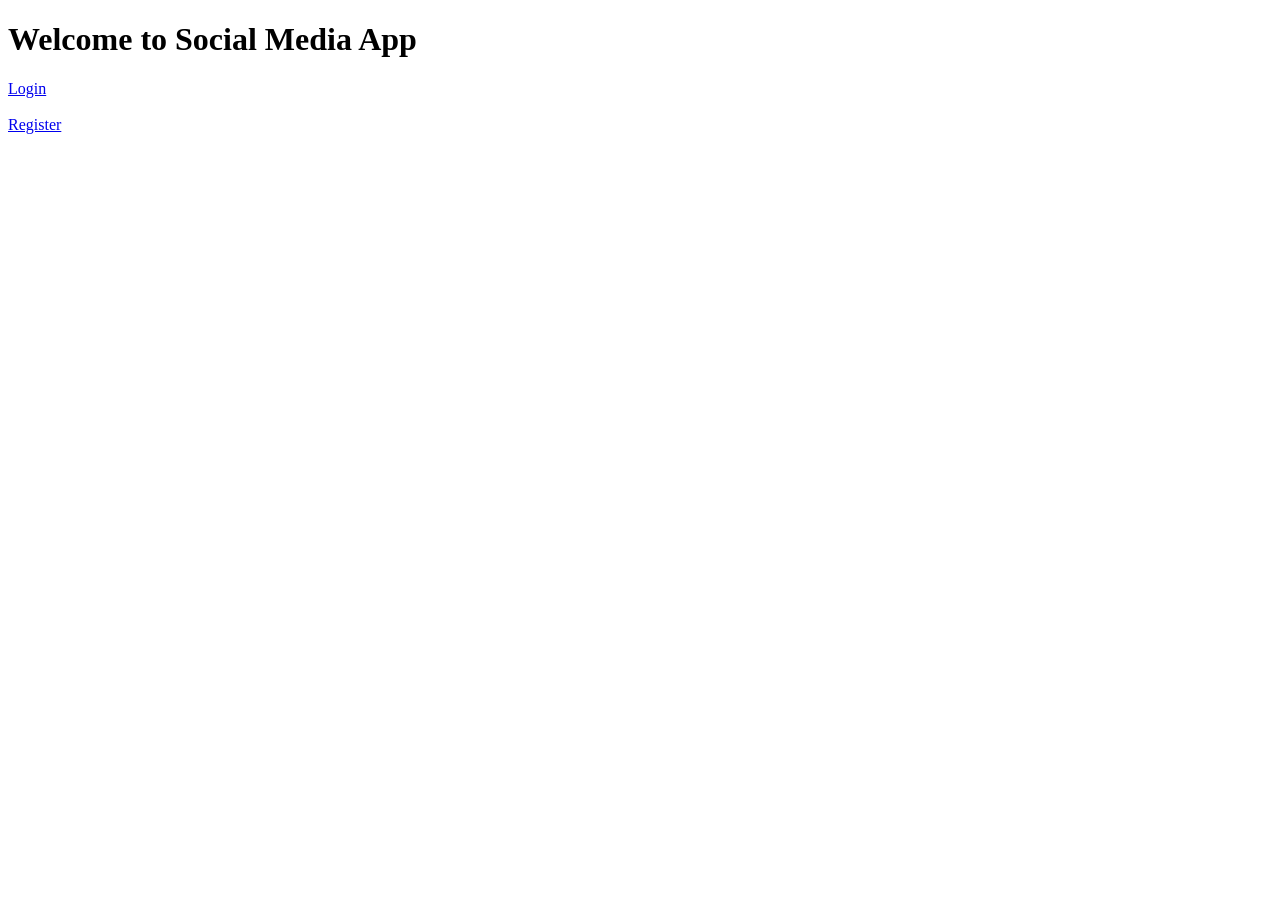
<file: index.html>
<!DOCTYPE html>
<html>
<head>
    <title>Social Media</title>
</head>

<body>

<h1>Welcome to Social Media App</h1>

<a href="login.html">Login</a>
<br><br>
<a href="register.html">Register</a>

<script>

if(localStorage.getItem("token")) {

    window.location.href = "home.html";
}

</script>

</body>
</html>
</file>
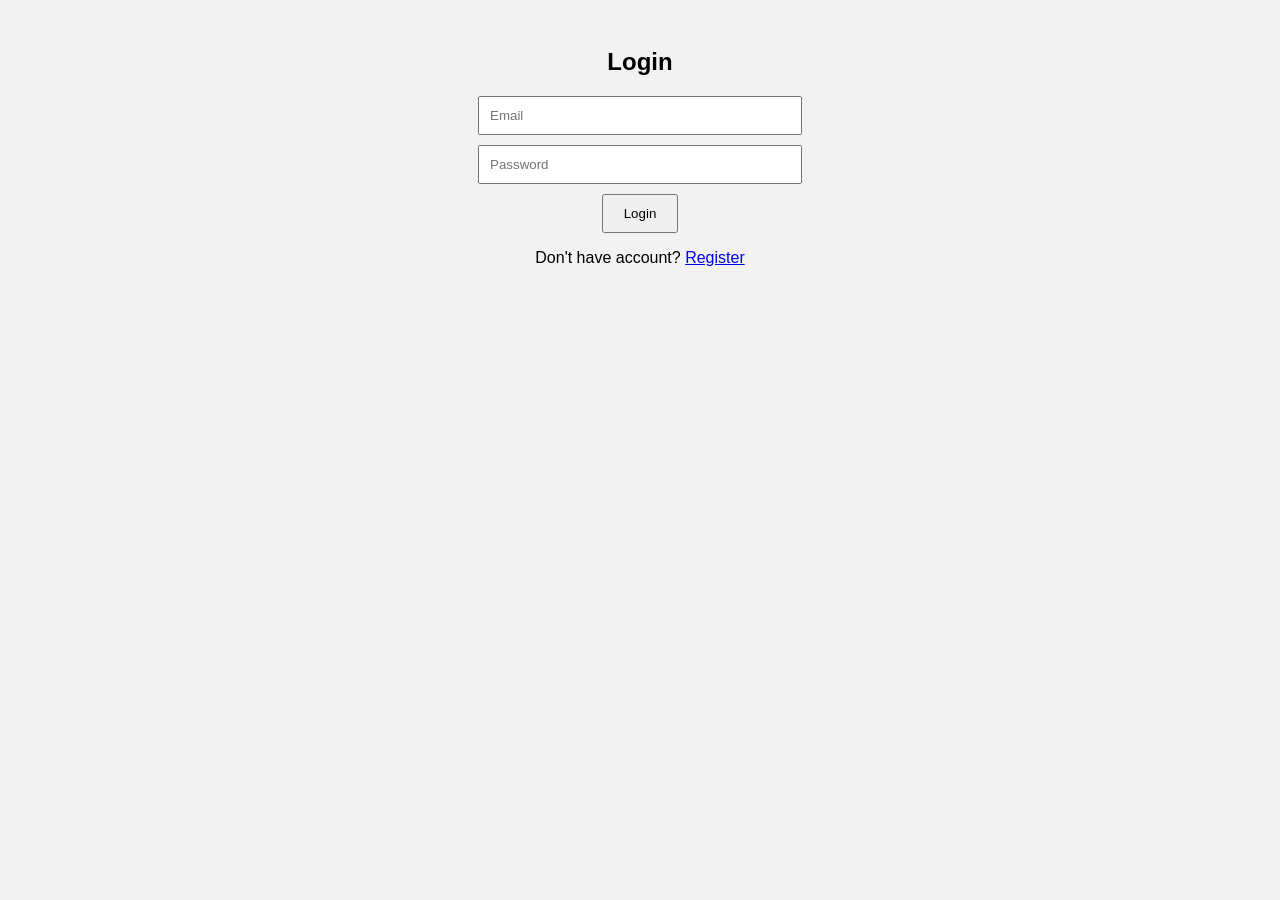
<file: home.html>
<!DOCTYPE html>
<html>
<head>

<title>Home</title>

<link rel="stylesheet" href="style.css">

</head>

<body>

<h2>Social Feed</h2>

<button onclick="logout()">
Logout
</button>

<a href="profile.html">
My Profile
</a>

<hr>

<textarea
id="postContent"
placeholder="Write post">
</textarea>

<button onclick="createPost()">
Post
</button>

<hr>

<div id="posts"></div>

<script src="script.js"></script>

<script>

if(!localStorage.getItem("token")) {

    window.location.href = "login.html";
}

loadPosts();

</script>

</body>
</html>
</file>
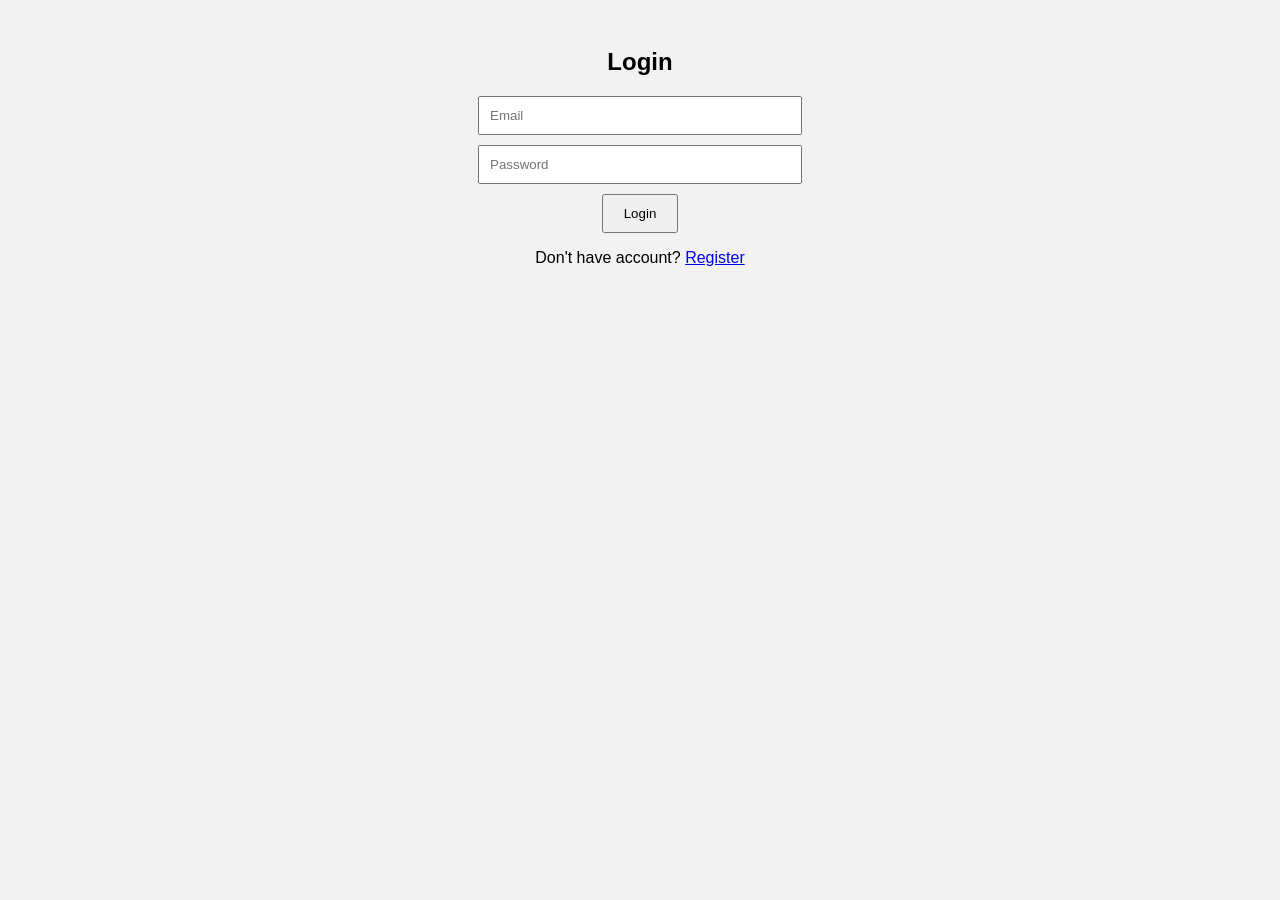
<file: login.html>
<!DOCTYPE html>
<html>
<head>

    <title>Login</title>

    <link rel="stylesheet" href="style.css">

</head>

<body>

<h2>Login</h2>

<input
type="email"
id="email"
placeholder="Email">

<input
type="password"
id="password"
placeholder="Password">

<button onclick="login()">
Login
</button>

<p>
Don't have account?
<a href="register.html">
Register
</a>
</p>

<script src="script.js"></script>

</body>
</html>
</file>
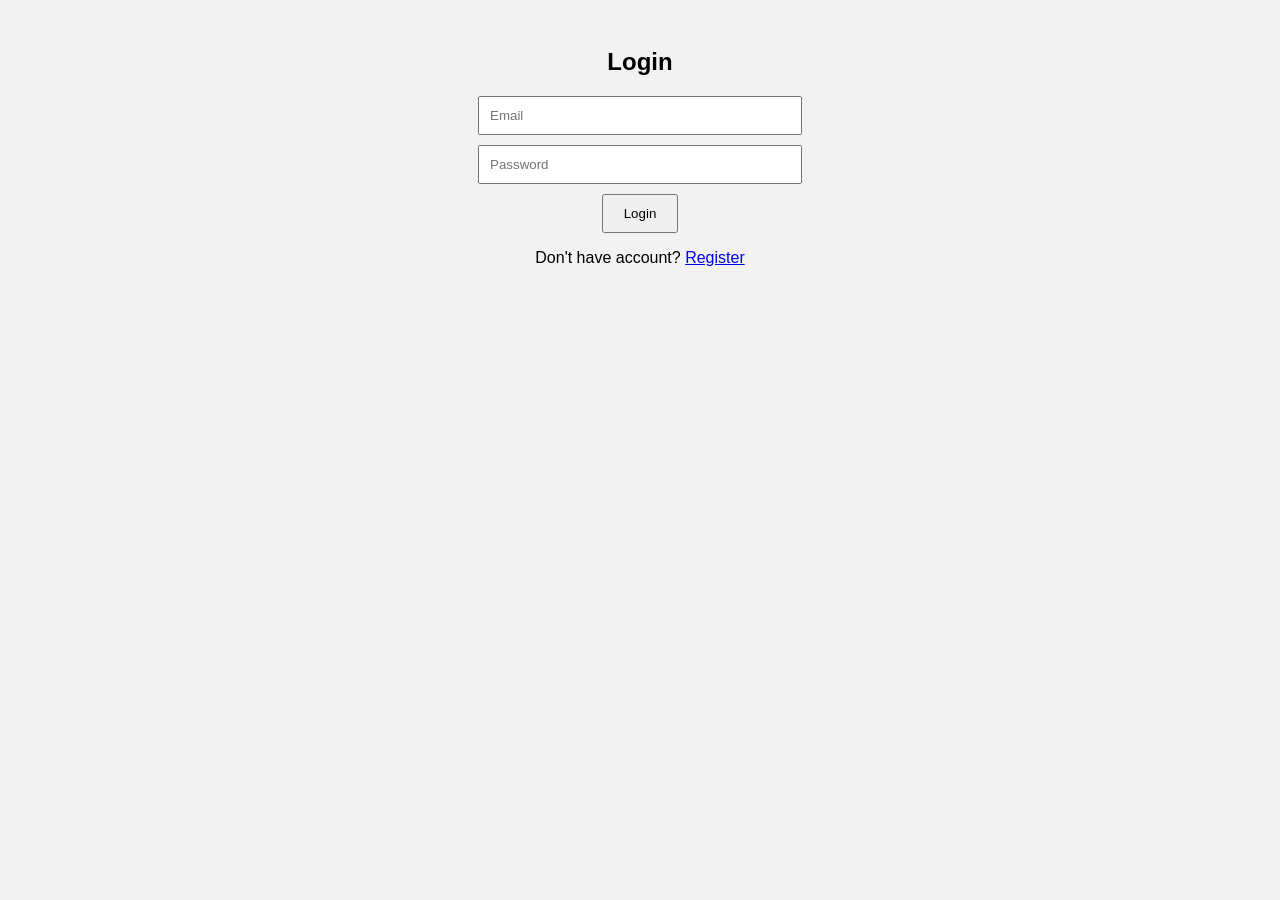
<file: profile.html>
<!DOCTYPE html>
<html>
<head>

<title>Profile</title>

<link rel="stylesheet" href="style.css">

</head>

<body>

<h2>Profile</h2>

<a href="home.html">
Back
</a>

<button onclick="logout()">
Logout
</button>

<div id="profile"></div>

<script src="script.js"></script>

<script>

if(!localStorage.getItem("token")) {

    window.location.href = "login.html";
}

loadProfile();

</script>

</body>
</html>
</file>
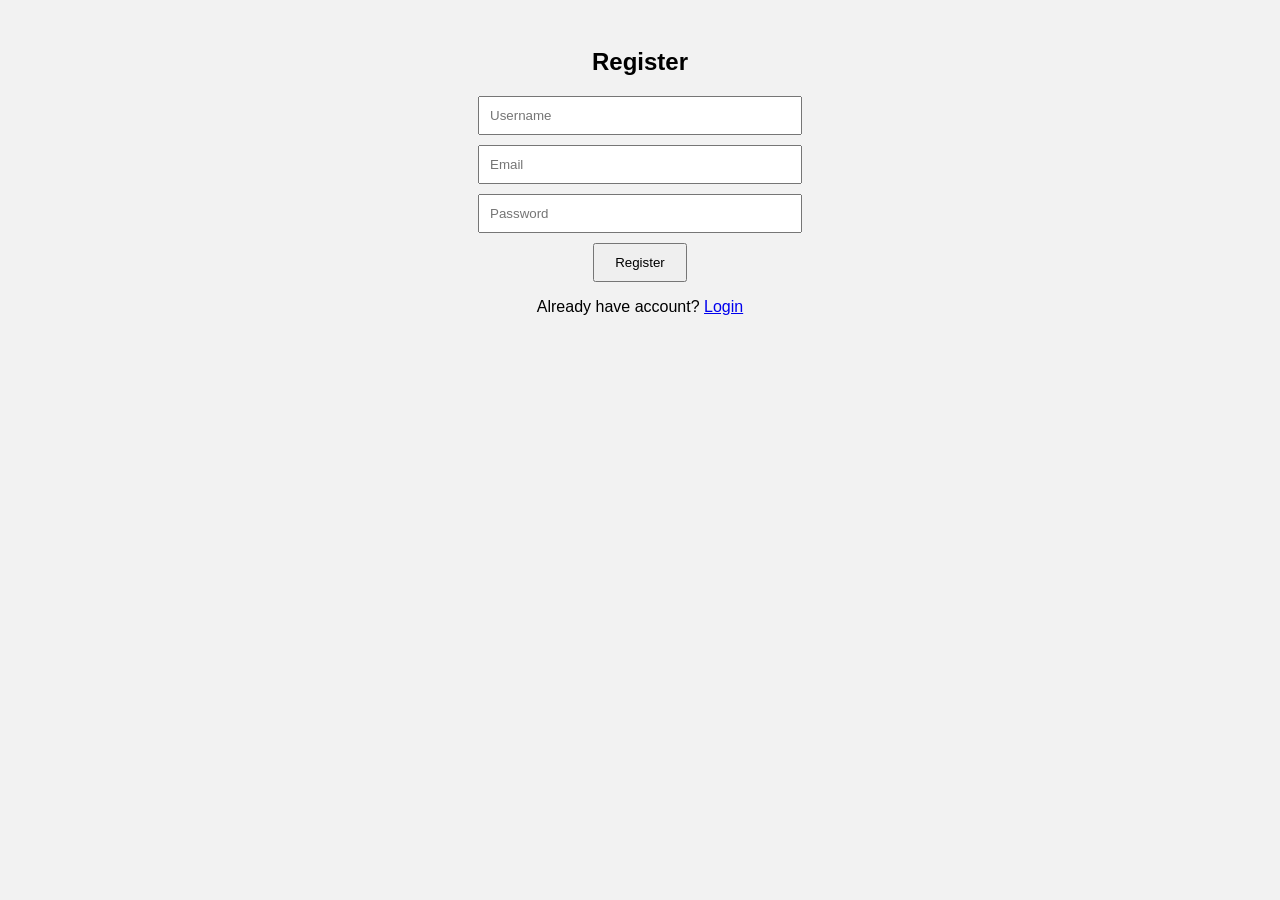
<file: register.html>
<!DOCTYPE html>
<html>
<head>

<title>Register</title>

<link rel="stylesheet" href="style.css">

</head>

<body>

<h2>Register</h2>

<input
type="text"
id="username"
placeholder="Username">

<input
type="email"
id="email"
placeholder="Email">

<input
type="password"
id="password"
placeholder="Password">

<button onclick="register()">
Register
</button>

<p>
Already have account?
<a href="login.html">
Login
</a>
</p>

<script src="script.js"></script>

</body>
</html>
</file>
<file: style.css>
body {

    font-family: Arial;

    text-align: center;

    background: #f2f2f2;

    padding: 20px;
}

input,
textarea {

    display: block;

    margin: 10px auto;

    padding: 10px;

    width: 300px;
}

button {

    padding: 10px 20px;

    cursor: pointer;
}

.post {

    background: white;

    padding: 15px;

    margin: 10px auto;

    width: 400px;

    border-radius: 10px;
}
</file>
